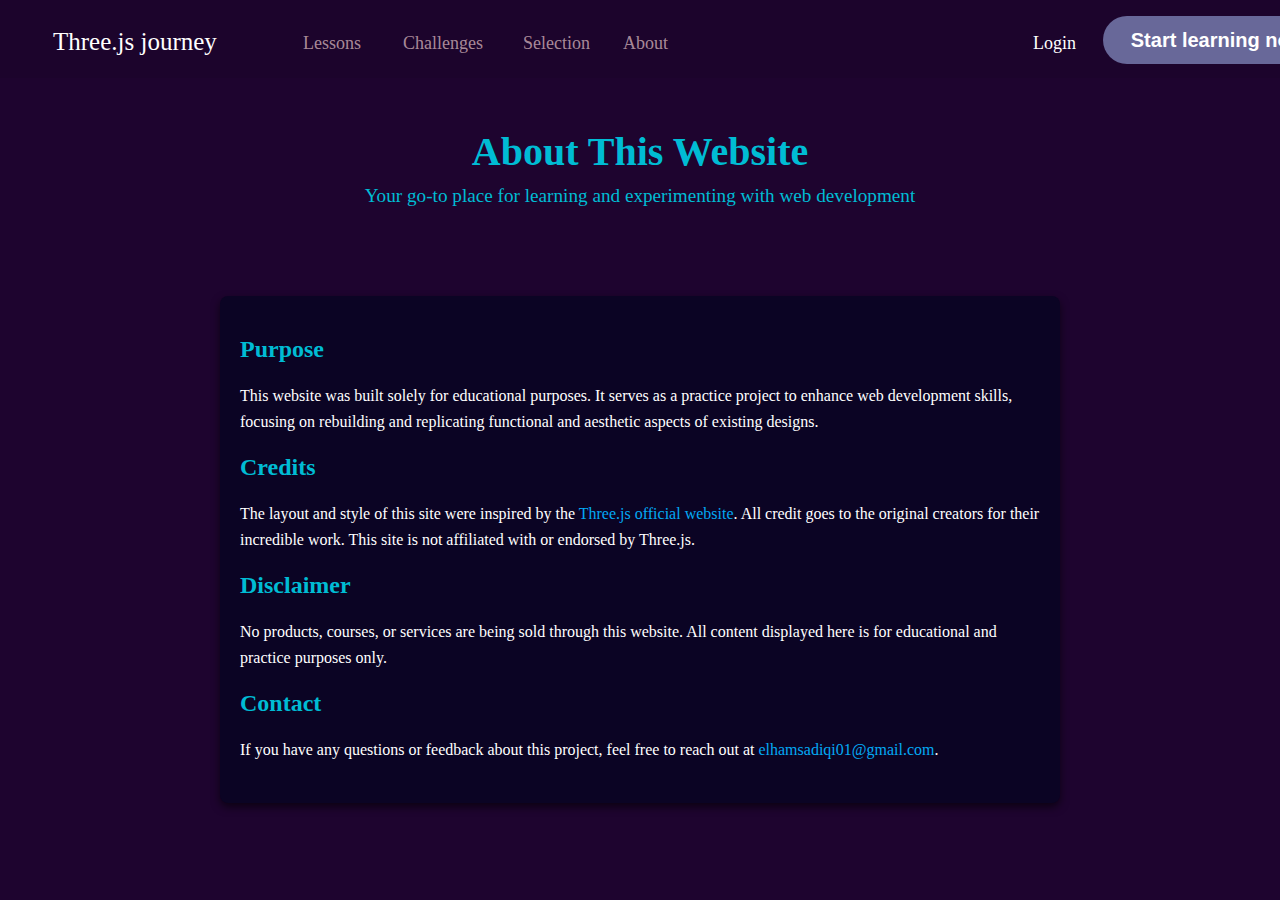
<file: about.html>
<!DOCTYPE html>
<html lang="en">
<head>
    <meta charset="UTF-8">
    <meta name="viewport" content="width=device-width, initial-scale=1.0">
    <title>about</title>

    <style>
        body{
    background-color: hsl(276, 84%, 10%);
    color: white;
    font-family: 'Times New Roman', Times, serif;
}

.nav-links{
    margin-left: 55px;
    padding-top: 65px;
    display:grid;
    grid-template-columns: 250px 100px 120px 100px 410px 70px 100px;  
}

.logo{
    color: white;
    font-size: 25px;
    margin-top: -5px;
}

.nav.style{
    color: rgba(247, 214, 214, 0.651);
    font-size: 18px;
    
}

/* Remove underline from all <a> links inside .nav-links */
.nav-links a {
    text-decoration: none;
  }

.nav.button{
    margin-top: -17px;
    width: 230px;
    height: 48px;
    border-radius: 25px;
    color: white;
    background-color: rgb(104, 104, 153);
    border: none;
    font-size: 20px;
    font-weight: bold;
    cursor: pointer;
}

        /* Header Section */
        header {
      text-align: center;
      padding: 50px 20px;
      color: #00bcd4;
    }
    header h1 {
      margin: 0;
      font-size: 2.5em;
    }
    header p {
      font-size: 1.2em;
      margin-top: 10px;
    }

    /* Main Content */
    main {
      max-width: 800px;
      margin: 20px auto;
      padding: 20px;
      background: #0b0424;
      box-shadow: 0 4px 8px rgba(0, 0, 0, 0.6);
      border-radius: 8px;
    }
    main h2 {
      color: #00bcd4;
    }
    main p {
      line-height: 1.6;
      margin-bottom: 20px;
    }
    main a {
      color: #03a9f4;
      text-decoration: none;
    }
    main a:hover {
      text-decoration: underline;
    }

    </style>

</head>
<body>
    
    <div style="background-color: hsla(275, 84%, 7%, 0.226); height: 110px; margin-top: -40px; margin-left: -10px; width: 1353px;">
        <div class="nav-links">

            <a class="logo" href="index.html">Three.js journey</a>
            <a class="nav style" href="bruh.html">Lessons</a>
            <a class="nav style" href="shop.html">Challenges</a>
            <a class="nav style" href="nothing.html">Selection</a>
            <a class="nav style" href="about.html">About</a>
            <a href="sign in.html" style="color: white; font-size:large">Login</a>

            <button class="nav button">Start learning now</button>
        </div>
    </div>

    <header>
        <h1>About This Website</h1>
        <p>Your go-to place for learning and experimenting with web development</p>
      </header>
    
      <main>
        <h2>Purpose</h2>
        <p>This website was built solely for educational purposes. It serves as a practice project to enhance web development skills, focusing on rebuilding and replicating functional and aesthetic aspects of existing designs.</p>
    
        <h2>Credits</h2>
        <p>The layout and style of this site were inspired by the <a href="https://threejs-journey.com/?c=p3#" target="_blank">Three.js official website</a>. All credit goes to the original creators for their incredible work. This site is not affiliated with or endorsed by Three.js.</p>
    
        <h2>Disclaimer</h2>
        <p>No products, courses, or services are being sold through this website. All content displayed here is for educational and practice purposes only.</p>
    
        <h2>Contact</h2>
        <p>If you have any questions or feedback about this project, feel free to reach out at <a href="mailto:your.email@example.com">elhamsadiqi01@gmail.com</a>.</p>
      </main>
    

</body>
</html>
</file>
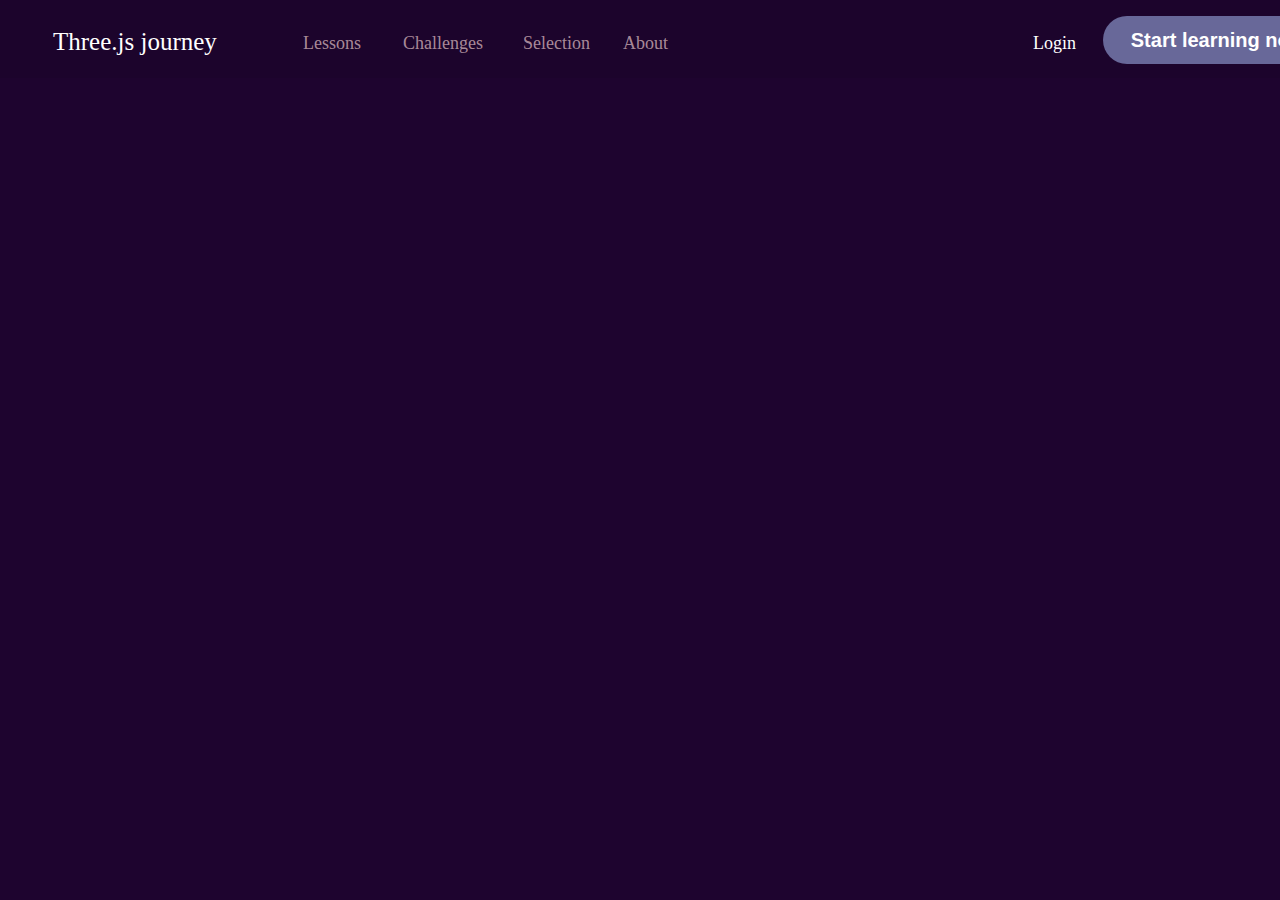
<file: challenges.html>
<!DOCTYPE html>
<html lang="en">
<head>
    <meta charset="UTF-8">
    <meta name="viewport" content="width=device-width, initial-scale=1.0">
    <title>Document</title>

    <style>
        body{
    background-color: hsl(276, 84%, 10%);
    color: white;
    font-family: 'Times New Roman', Times, serif;
}

.nav-links{
    margin-left: 55px;
    padding-top: 65px;
    display:grid;
    grid-template-columns: 250px 100px 120px 100px 410px 70px 100px;  
}

.logo{
    color: white;
    font-size: 25px;
    margin-top: -5px;
}

.nav.style{
    color: rgba(247, 214, 214, 0.651);
    font-size: 18px;
    
}

/* Remove underline from all <a> links inside .nav-links */
.nav-links a {
    text-decoration: none;
  }

.nav.button{
    margin-top: -17px;
    width: 230px;
    height: 48px;
    border-radius: 25px;
    color: white;
    background-color: rgb(104, 104, 153);
    border: none;
    font-size: 20px;
    font-weight: bold;
    cursor: pointer;
}

</style>
</head>
<body>
    <div style="background-color: hsla(275, 84%, 7%, 0.226); height: 110px; margin-top: -40px; margin-left: -10px; width: 1353px;">
        <div class="nav-links">

            <a class="logo" href="index.html">Three.js journey</a>
            <a class="nav style" href="bruh.html">Lessons</a>
            <a class="nav style" href="shop.html">Challenges</a>
            <a class="nav style" href="nothing.html">Selection</a>
            <a class="nav style" href="about.html">About</a>
            <a href="sign in.html" style="color: white; font-size:large">Login</a>

            <button class="nav button">Start learning now</button>
        </div>
    </div>

</body>
</html>
</file>
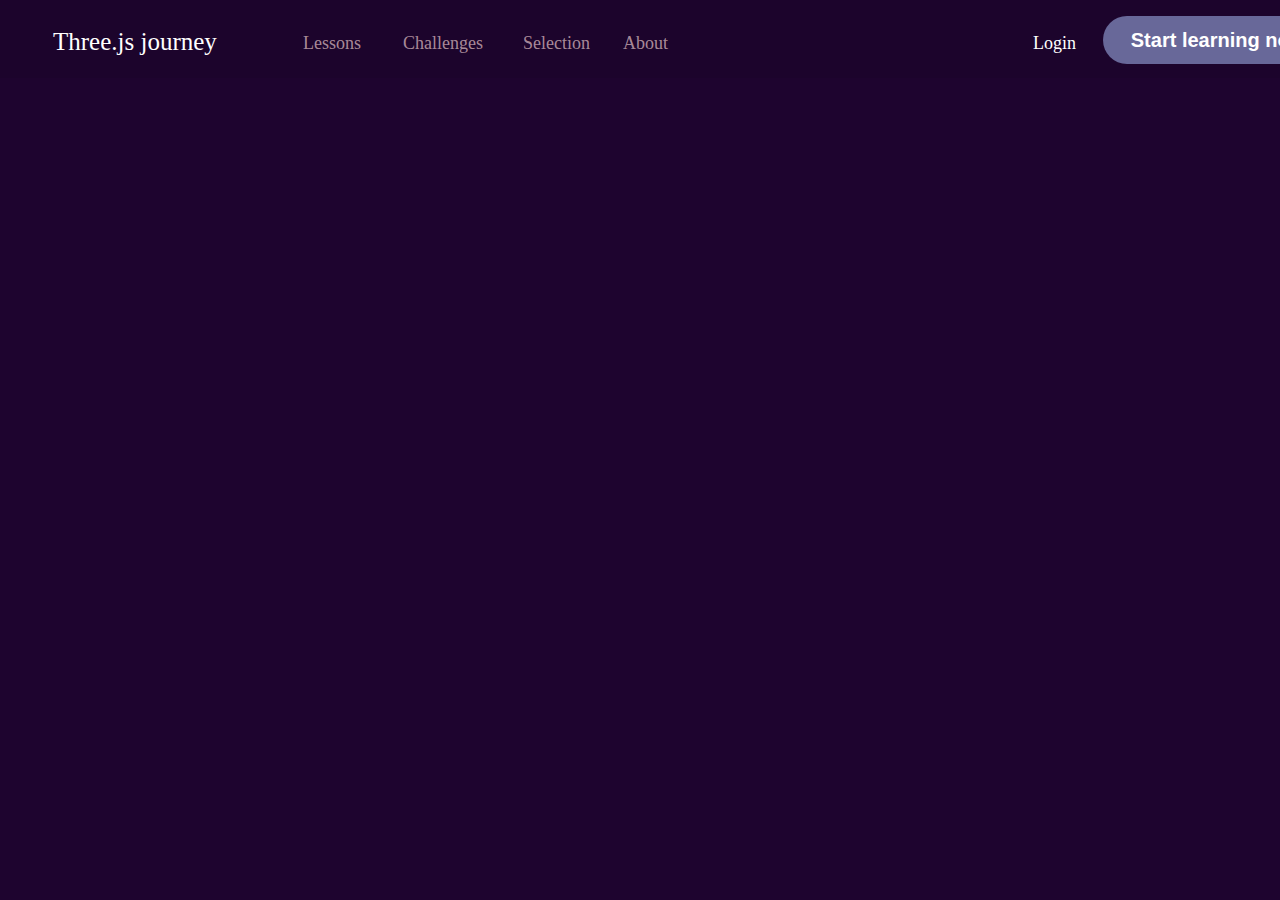
<file: lessons.html>
<!DOCTYPE html>
<html lang="en">
<head>
    <meta charset="UTF-8">
    <meta name="viewport" content="width=device-width, initial-scale=1.0">
    <title>Document</title>
    <style>
        body{
    background-color: hsl(276, 84%, 10%);
    color: white;
    font-family: 'Times New Roman', Times, serif;
}

.nav-links{
    margin-left: 55px;
    padding-top: 65px;
    display:grid;
    grid-template-columns: 250px 100px 120px 100px 410px 70px 100px;  
}

.logo{
    color: white;
    font-size: 25px;
    margin-top: -5px;
}

.nav.style{
    color: rgba(247, 214, 214, 0.651);
    font-size: 18px;
    
}

/* Remove underline from all <a> links inside .nav-links */
.nav-links a {
    text-decoration: none;
  }

.nav.button{
    margin-top: -17px;
    width: 230px;
    height: 48px;
    border-radius: 25px;
    color: white;
    background-color: rgb(104, 104, 153);
    border: none;
    font-size: 20px;
    font-weight: bold;
    cursor: pointer;
}
</style>

</head>
<body>
    <div style="background-color: hsla(275, 84%, 7%, 0.226); height: 110px; margin-top: -40px; margin-left: -10px; width: 1353px;">
        <div class="nav-links">

            <a class="logo" href="index.html">Three.js journey</a>
            <a class="nav style" href="bruh.html">Lessons</a>
            <a class="nav style" href="shop.html">Challenges</a>
            <a class="nav style" href="nothing.html">Selection</a>
            <a class="nav style" href="about.html">About</a>
            <a href="sign in.html" style="color: white; font-size:large">Login</a>

            <button class="nav button">Start learning now</button>
        </div>
    </div>

</body>
</html>
</file>
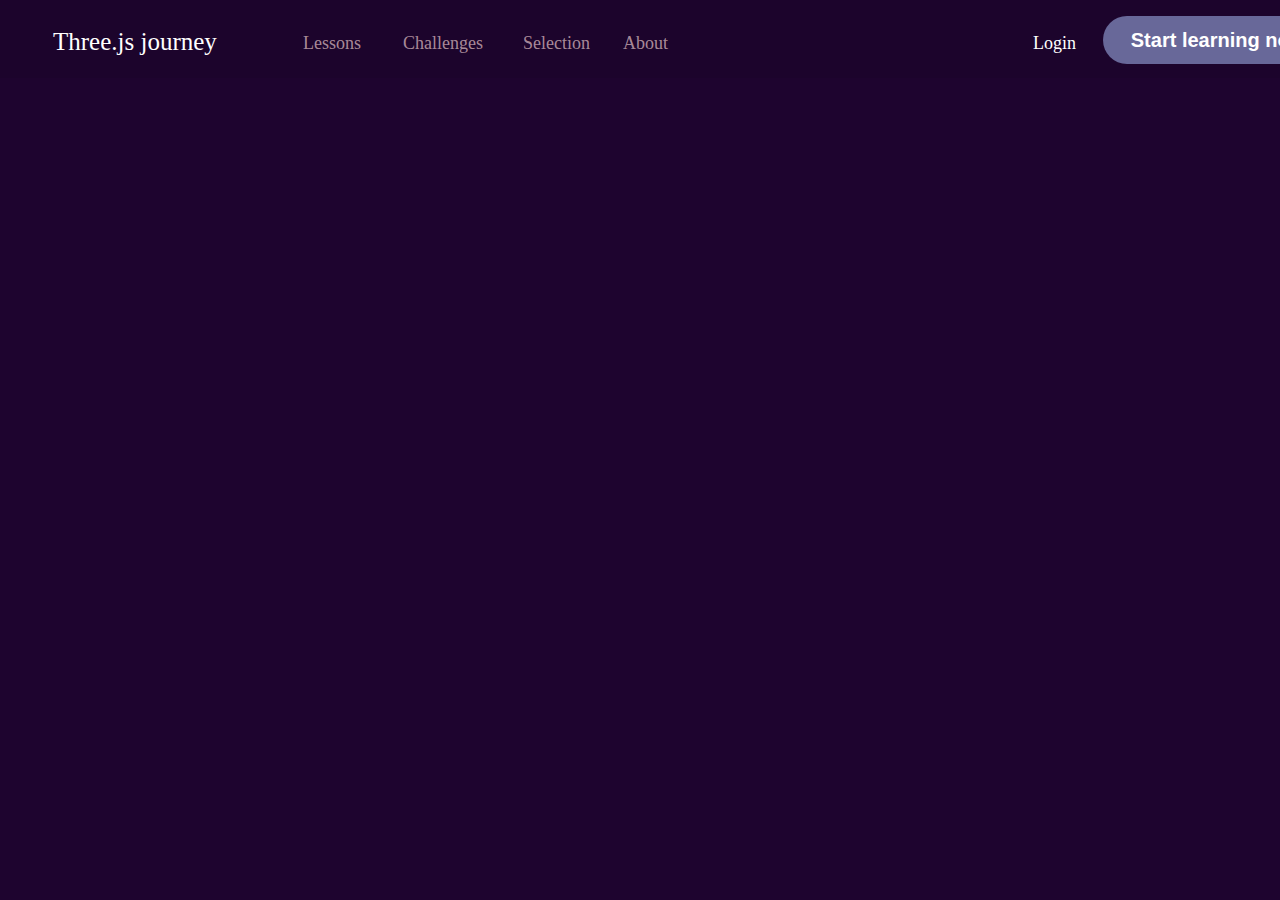
<file: selection.html>
<!DOCTYPE html>
<html lang="en">
<head>
    <meta charset="UTF-8">
    <meta name="viewport" content="width=device-width, initial-scale=1.0">
    <title>Document</title>

    <style>
        body{
    background-color: hsl(276, 84%, 10%);
    color: white;
    font-family: 'Times New Roman', Times, serif;
}

.nav-links{
    margin-left: 55px;
    padding-top: 65px;
    display:grid;
    grid-template-columns: 250px 100px 120px 100px 410px 70px 100px;  
}

.logo{
    color: white;
    font-size: 25px;
    margin-top: -5px;
}

.nav.style{
    color: rgba(247, 214, 214, 0.651);
    font-size: 18px;
    
}

/* Remove underline from all <a> links inside .nav-links */
.nav-links a {
    text-decoration: none;
  }

.nav.button{
    margin-top: -17px;
    width: 230px;
    height: 48px;
    border-radius: 25px;
    color: white;
    background-color: rgb(104, 104, 153);
    border: none;
    font-size: 20px;
    font-weight: bold;
    cursor: pointer;
}

</style>


</head>
<body>
    <div style="background-color: hsla(275, 84%, 7%, 0.226); height: 110px; margin-top: -40px; margin-left: -10px; width: 1353px;">
        <div class="nav-links">

            <a class="logo" href="index.html">Three.js journey</a>
            <a class="nav style" href="bruh.html">Lessons</a>
            <a class="nav style" href="shop.html">Challenges</a>
            <a class="nav style" href="nothing.html">Selection</a>
            <a class="nav style" href="about.html">About</a>
            <a href="sign in.html" style="color: white; font-size:large">Login</a>

            <button class="nav button">Start learning now</button>
        </div>
    </div>

</body>
</html>
</file>
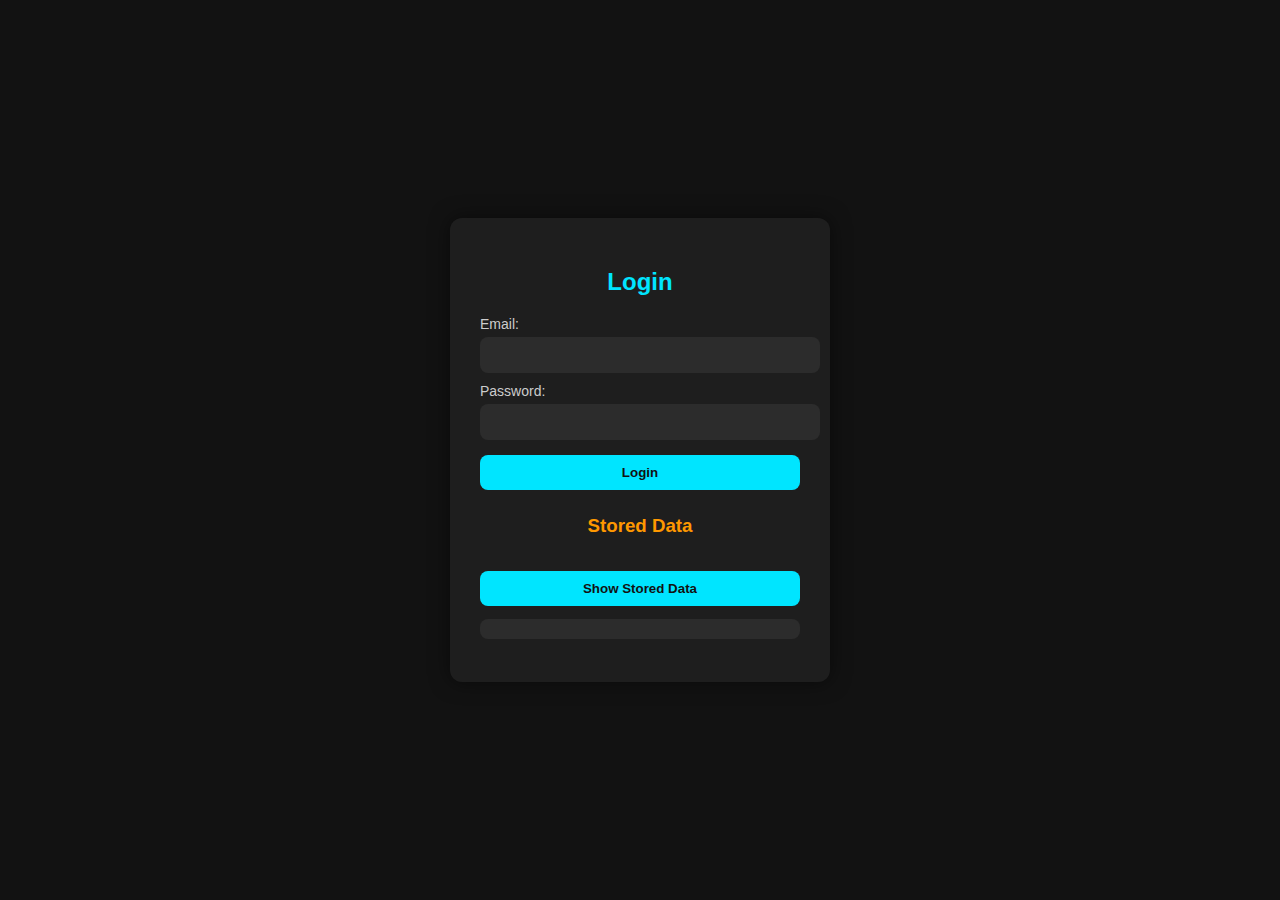
<file: signin.html>
<!DOCTYPE html>
<html>
<head>
  <title>Fake Login Test</title>
  <style>
    body {
      background-color: #121212;
      color: #f5f5f5;
      font-family: Arial, sans-serif;
      display: flex;
      justify-content: center;
      align-items: center;
      height: 100vh;
      margin: 0;
    }
    .container {
      background-color: #1e1e1e;
      padding: 30px;
      border-radius: 12px;
      box-shadow: 0 0 20px rgba(0, 0, 0, 0.5);
      width: 320px;
      text-align: center;
    }
    h2 {
      margin-bottom: 20px;
      color: #00e5ff;
    }
    label {
      display: block;
      text-align: left;
      margin-top: 10px;
      font-size: 14px;
      color: #ccc;
    }
    input {
      width: 100%;
      padding: 10px;
      margin-top: 5px;
      border-radius: 8px;
      border: none;
      outline: none;
      background-color: #2c2c2c;
      color: #fff;
      font-size: 14px;
    }
    button {
      margin-top: 15px;
      padding: 10px;
      width: 100%;
      border: none;
      border-radius: 8px;
      background-color: #00e5ff;
      color: #121212;
      font-weight: bold;
      cursor: pointer;
      transition: 0.3s;
    }
    button:hover {
      background-color: #00bcd4;
    }
    h3 {
      margin-top: 25px;
      color: #ff9800;
    }
    pre {
      background-color: #2c2c2c;
      padding: 10px;
      border-radius: 8px;
      color: #9ccc65;
      text-align: left;
      font-size: 13px;
      white-space: pre-wrap;
      word-break: break-word;
    }
  </style>
</head>
<body>
  <div class="container">
    <h2>Login</h2>
    
    <label>Email:</label>
    <input type="email" id="email" required>
    
    <label>Password:</label>
    <input type="password" id="password" required>
    
    <button id="loginBtn">Login</button>

    <h3>Stored Data</h3>
    <button id="showDataBtn">Show Stored Data</button>
    <pre id="output"></pre>
  </div>

  <script>
    const loginBtn = document.getElementById('loginBtn');
    const showDataBtn = document.getElementById('showDataBtn');
    const output = document.getElementById('output');

    loginBtn.addEventListener('click', () => {
      const email = document.getElementById('email').value;
      const password = document.getElementById('password').value;

      // Save to localStorage (unsafe for real-world!)
      localStorage.setItem('email', email);
      localStorage.setItem('password', password);

      alert('Login data saved to localStorage!');
    });

    showDataBtn.addEventListener('click', () => {
      const savedEmail = localStorage.getItem('email');
      const savedPassword = localStorage.getItem('password');

      output.textContent = `Email: ${savedEmail}\nPassword: ${savedPassword}`;
    });
  </script>
</body>
</html>
</file>
